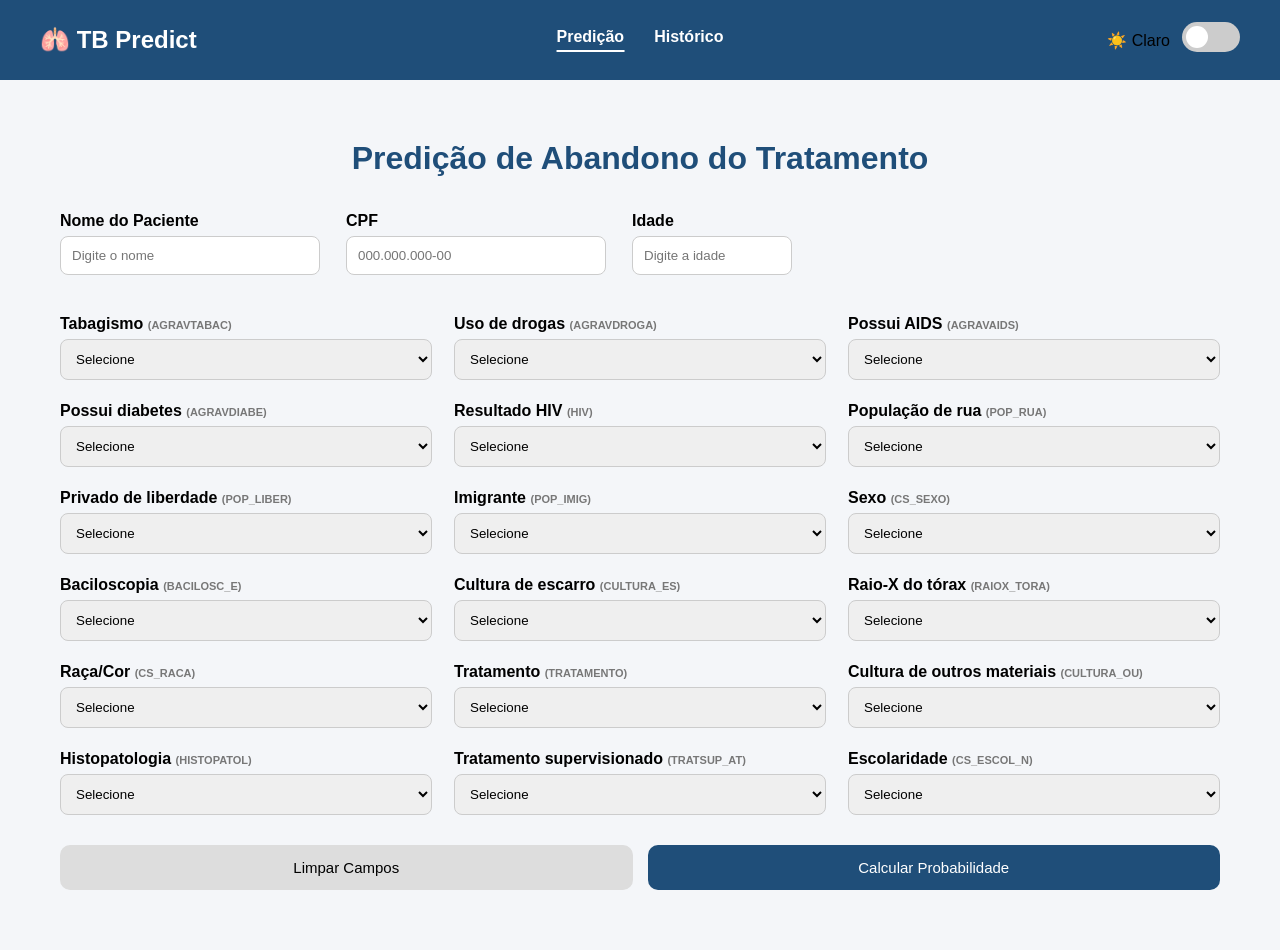
<file: index.html>
<!DOCTYPE html>
<html lang="pt-BR">

<head>

  <meta charset="UTF-8">

  <meta
    name="viewport"
    content="width=device-width, initial-scale=1.0"
  >

  <title>
    TB Predict
  </title>

  <link
    rel="stylesheet"
    href="style.css"
  >

</head>

<body>

  <!-- NAVBAR -->
  <nav class="navbar">

    <!-- ESQUERDA -->
    <div class="nav-left">

      🫁 TB Predict

    </div>

    <!-- CENTRO -->
    <div class="nav-center-links">

      <a
        href="index.html"
        class="active"
      >
        Predição
      </a>

      <a href="historico.html">
        Histórico
      </a>

    </div>

    <!-- DIREITA -->
    <div class="nav-right">

      <span
        class="theme-text"
        id="themeText"
      >
        ☀️ Claro
      </span>

      <label class="switch">

        <input
          type="checkbox"
          id="themeToggle"
        >

        <span class="slider"></span>

      </label>

    </div>

  </nav>

  <!-- CONTAINER -->
  <div class="container">

    <h1>
      Predição de Abandono do Tratamento
    </h1>

    <!-- DADOS PACIENTE -->
    <div class="patient-data">

      <div class="field">

        <label>
          Nome do Paciente
        </label>

        <input
          type="text"
          id="nomePaciente"
          placeholder="Digite o nome"
          oninput="this.value = this.value.replace(/[^A-Za-zÀ-ÿ\s]/g, '')"
        >

      </div>

      <div class="field">

        <label>
          CPF
        </label>

        <input
          type="text"
          id="cpfPaciente"
          placeholder="000.000.000-00"
          maxlength="14"
        >

      </div>

      <div class="field">

        <label>
          Idade
        </label>

        <input
          type="number"
          id="idade_anos"
          placeholder="Digite a idade"
          min="18"
          max="201"
        >

      </div>

    </div>

    <!-- FORM -->
    <div
      class="form-grid"
      id="formGrid"
    ></div>

    <!-- BOTÕES -->
    <div class="buttons">

      <button
        class="btn-secondary"
        id="clearBtn"
      >

        Limpar Campos

      </button>

      <button
        class="btn-primary"
        id="calculateBtn"
      >

        Calcular Probabilidade

      </button>

    </div>

    <!-- RESULTADO -->
    <div
      class="result-card"
      id="resultCard"
      style="display:none;"
    >

      <h2>
        Probabilidade de abandono
      </h2>

      <div
        class="result-value"
        id="resultValue"
      >
        0%
      </div>

    </div>

  </div>

  <script>

    /* ====================================== */
    /* CAMPOS */
    /* ====================================== */

    const campos = [

      {
        label: "Tabagismo",
        key: "AGRAVTABAC",
        options: ["Sim", "Não"]
      },

      {
        label: "Uso de drogas",
        key: "AGRAVDROGA",
        options: ["Sim", "Não"]
      },

      {
        label: "Possui AIDS",
        key: "AGRAVAIDS",
        options: ["Sim", "Não"]
      },

      {
        label: "Possui diabetes",
        key: "AGRAVDIABE",
        options: ["Sim", "Não"]
      },

      {
        label: "Resultado HIV",
        key: "HIV",
        options: [
          "Positivo",
          "Negativo",
          "Em andamento",
          "Não realizado"
        ]
      },

      {
        label: "População de rua",
        key: "POP_RUA",
        options: ["Sim", "Não"]
      },

      {
        label: "Privado de liberdade",
        key: "POP_LIBER",
        options: ["Sim", "Não"]
      },

      {
        label: "Imigrante",
        key: "POP_IMIG",
        options: ["Sim", "Não"]
      },

      {
        label: "Sexo",
        key: "CS_SEXO",
        options: [
          "Masculino",
          "Feminino",
          "Ignorado"
        ]
      },

      {
        label: "Baciloscopia",
        key: "BACILOSC_E",
        options: [
          "Positivo",
          "Negativo",
          "Não realizado"
        ]
      },

      {
        label: "Cultura de escarro",
        key: "CULTURA_ES",
        options: [
          "Positivo",
          "Negativo",
          "Em andamento",
          "Não realizado"
        ]
      },

      {
        label: "Raio-X do tórax",
        key: "RAIOX_TORA",
        options: [
          "Normal",
          "Suspeito",
          "Outra patologia",
          "Não realizado"
        ]
      },

      {
        label: "Raça/Cor",
        key: "CS_RACA",
        options: [
          "Branca",
          "Preta",
          "Parda",
          "Amarela",
          "Indígena",
          "Ignorado"
        ]
      },

      {
        label: "Tratamento",
        key: "TRATAMENTO",
        options: [
          "Novo",
          "Recidiva",
          "Reingresso após abandono",
          "Transferência"
        ]
      },

      {
        label: "Cultura de outros materiais",
        key: "CULTURA_OU",
        options: [
          "Positivo",
          "Negativo",
          "Em andamento",
          "Não realizado"
        ]
      },

      {
        label: "Histopatologia",
        key: "HISTOPATOL",
        options: [
          "Sugestivo TB",
          "Não sugestivo",
          "Em andamento",
          "Não realizado"
        ]
      },

      {
        label: "Tratamento supervisionado",
        key: "TRATSUP_AT",
        options: ["Sim", "Não"]
      },

      {
        label: "Escolaridade",
        key: "CS_ESCOL_N",
        options: [
          "Analfabeto",
          "Fundamental incompleto",
          "Fundamental completo",
          "Médio incompleto",
          "Médio completo",
          "Superior incompleto",
          "Superior completo",
          "Ignorado"
        ]
      }

    ];

    const formGrid =
      document.getElementById("formGrid");

    campos.forEach((campo) => {

      const div =
        document.createElement("div");

      div.className = "field";

      div.innerHTML = `

        <label>

          ${campo.label}

          <span class="descricao">
            (${campo.key})
          </span>

        </label>

        <select id="${campo.key}">

          <option value="">
            Selecione
          </option>

          ${campo.options.map(op => `

            <option value="${op}">
              ${op}
            </option>

          `).join("")}

        </select>

      `;

      formGrid.appendChild(div);

    });

    /* ====================================== */
    /* CALCULAR */
    /* ====================================== */

    document
      .getElementById("calculateBtn")
      .addEventListener("click", () => {

        const nome =
          document.getElementById("nomePaciente").value;

        const cpf =
          document.getElementById("cpfPaciente").value;

        const cpfNumerico =
          cpf.replace(/\D/g, "");

          if (cpfNumerico.length !== 11) {

            alert(
              "CPF deve conter 11 dígitos."
            );

            return;
          }

          if (!/^[A-Za-zÀ-ÿ\s]+$/.test(nome)) {

            alert(
              "Nome deve conter apenas letras e espaços."
            );

            return;
          }

        const idade =
          document.getElementById("idade_anos").value;

        if (!nome || !cpf || !idade) {

          alert(
            "Preencha nome, CPF e idade."
          );

          return;
        }

        if (idade < 18 || idade > 201) {

          alert(
            "Idade deve ser entre 18 e 201 anos."
          );

          return;
        }

        let dados = {};

        let camposValidos = true;

        campos.forEach((campo) => {

          const valor =
            document.getElementById(campo.key).value;

          if (!valor) {

            camposValidos = false;
          }

          dados[campo.label] = valor;

        });

        if (!camposValidos) {

          alert(
            "Preencha todos os campos."
          );

          return;
        }

        /* ====================================== */
        /* AQUI ENTRARÁ A IA FUTURAMENTE */
        /* ====================================== */

        const resultado =
          Math.floor(
            Math.random() * 100
          );

        /* ====================================== */

        document
          .getElementById("resultCard")
          .style.display = "block";

        document
          .getElementById("resultValue")
          .textContent =
          resultado + "%";

        /* salva histórico */

        const historico =
          JSON.parse(
            localStorage.getItem("historicoTB")
          ) || [];

        historico.unshift({

          nome,
          cpf,
          idade,

          resultado,

          data:
            new Date().toLocaleString(),

          dados

        });

        localStorage.setItem(
          "historicoTB",
          JSON.stringify(historico)
        );

    });

    /* ====================================== */
    /* LIMPAR */
    /* ====================================== */

    document
      .getElementById("clearBtn")
      .addEventListener("click", () => {

        document
          .querySelectorAll("input")
          .forEach((input) => {

            input.value = "";

          });

        document
          .querySelectorAll("select")
          .forEach((select) => {

            select.selectedIndex = 0;

          });

        document
          .getElementById("resultCard")
          .style.display = "none";

    });

    /* ====================================== */
    /* DARK MODE GLOBAL */
    /* ====================================== */

    const themeToggle =
      document.getElementById("themeToggle");

    const themeText =
      document.getElementById("themeText");

    const temaSalvo =
      localStorage.getItem("theme");

    if (temaSalvo === "dark") {

      document.body.classList.add(
        "dark-mode"
      );

      themeToggle.checked = true;

      themeText.textContent =
        "🌙 Escuro";

    }

    themeToggle.addEventListener("change", () => {

      if (themeToggle.checked) {

        document.body.classList.add(
          "dark-mode"
        );

        localStorage.setItem(
          "theme",
          "dark"
        );

        themeText.textContent =
          "🌙 Escuro";

      } else {

        document.body.classList.remove(
          "dark-mode"
        );

        localStorage.setItem(
          "theme",
          "light"
        );

        themeText.textContent =
          "☀️ Claro";

      }

    });

    const cpfInput =
      document.getElementById("cpfPaciente");

    cpfInput.addEventListener("input", (e) => {
      let valor =
        e.target.value.replace(/\D/g, "");

      valor = valor.replace(
        /(\d{3})(\d{3})(\d{3})(\d{2})/,
        "$1.$2.$3-$4"
      );
      
      e.target.value = valor;

    });

  </script>

</body>

</html>
</file>
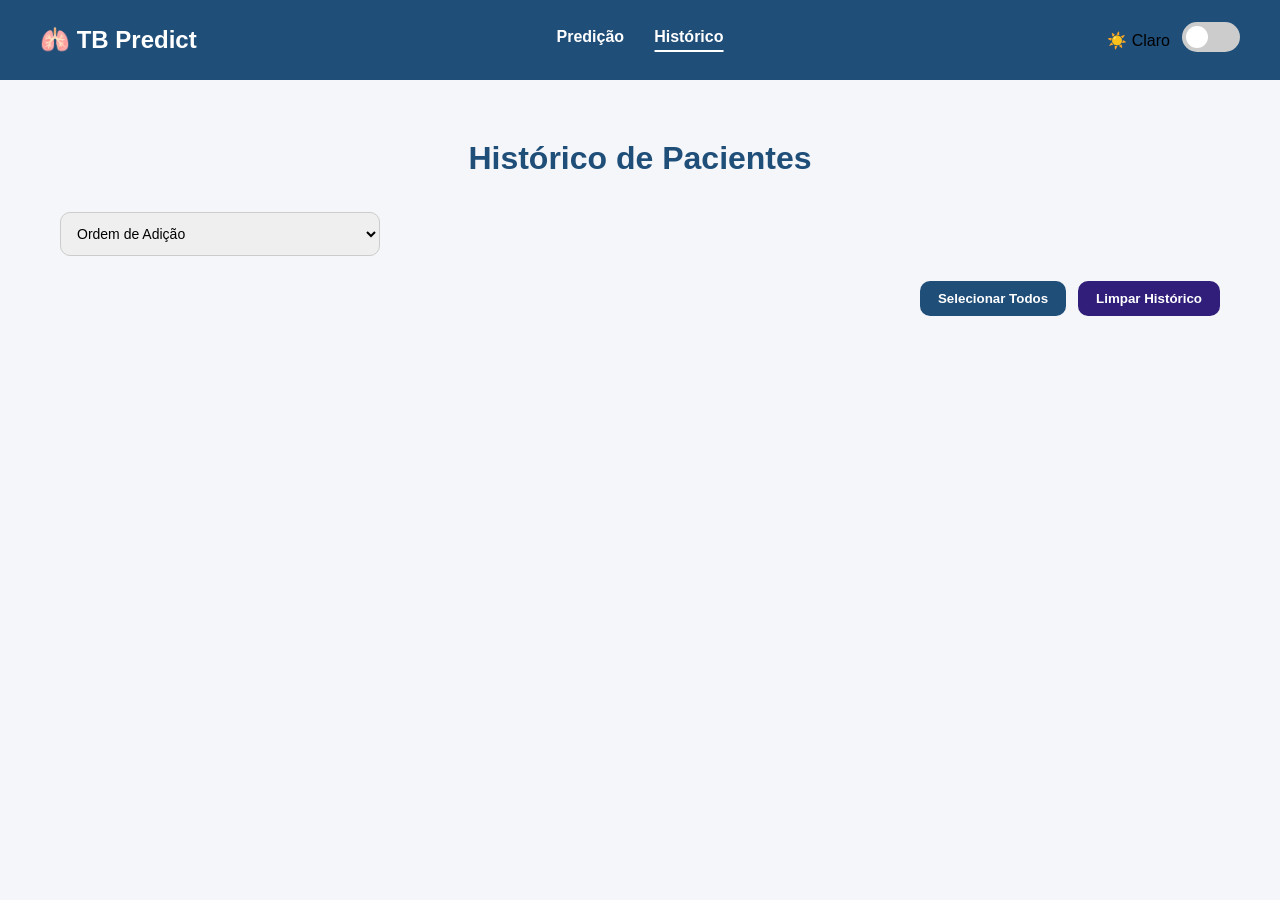
<file: historico.html>
<!DOCTYPE html>
<html lang="pt-BR">

<head>

  <meta charset="UTF-8">

  <meta
    name="viewport"
    content="width=device-width, initial-scale=1.0"
  >

  <title>
    Histórico - TB Predict
  </title>

  <link
    rel="stylesheet"
    href="style.css"
  >

</head>

<body>

  <!-- NAVBAR -->
  <nav class="navbar">

    <!-- ESQUERDA -->
    <div class="nav-left">

      🫁 TB Predict

    </div>

    <!-- CENTRO -->
    <div class="nav-center-links">

      <a href="index.html">

        Predição

      </a>

      <a
        href="historico.html"
        class="active"
      >

        Histórico

      </a>

    </div>

    <!-- DIREITA -->
    <div class="nav-right">

      <span
        class="theme-text"
        id="themeText"
      >

        ☀️ Claro

      </span>

      <label class="switch">

        <input
          type="checkbox"
          id="themeToggle"
        >

        <span class="slider"></span>

      </label>

    </div>

  </nav>

  <!-- CONTAINER -->
  <div class="history-container">

    <h1>

      Histórico de Pacientes

    </h1>

    <!-- FILTROS -->
    <div class="filters">

      <select id="sortType">

        <option value="recentes">
          Ordem de Adição
        </option>

        <option value="az">
          Nome (A → Z)
        </option>

        <option value="za">
          Nome (Z → A)
        </option>

        <option value="probAsc">
          Probabilidade (Menor → Maior)
        </option>

        <option value="probDesc">
          Probabilidade (Maior → Menor)
        </option>

      </select>

    </div>

    <!-- AÇÕES -->
    <div class="history-actions">

      <div class="right-actions">

        <button id="deleteSelected">

          Selecionar Todos

        </button>

        <button id="deleteAll">

          Limpar Histórico

        </button>

      </div>

    </div>

    <!-- LISTA -->
    <div id="historyList"></div>

  </div>

  <script>

    /* ====================================== */
    /* HISTÓRICO */
    /* ====================================== */

    let historico =
      JSON.parse(
        localStorage.getItem("historicoTB")
      ) || [];

    const historyList =
      document.getElementById("historyList");

    const sortType =
      document.getElementById("sortType");

    let todosSelecionados = false;

    /* ====================================== */
    /* RENDER */
    /* ====================================== */

    function renderHistorico(lista) {

      historyList.innerHTML = "";

      lista.forEach((paciente, index) => {

        const card =
          document.createElement("div");

        card.className =
          "history-card";

        card.innerHTML = `

          <!-- CHECKBOX -->
          <div class="card-checkbox">

            <input
              type="checkbox"
              class="select-card"
              data-index="${index}"
            >

          </div>

          <!-- HEADER -->
          <div class="history-header">

            <div>

              <h2>
                ${paciente.nome}
              </h2>

              <p>
                <strong>CPF:</strong>
                ${paciente.cpf}
              </p>

              <p>
                <strong>Probabilidade:</strong>
                ${paciente.resultado}%
              </p>

            </div>

          </div>

          <!-- DETALHES -->
          <div
            class="history-details"
            id="details-${index}"
          >

            <p>
              <strong>Idade:</strong>
              ${paciente.idade}
            </p>

            <p>
              <strong>Data:</strong>
              ${paciente.data}
            </p>

            ${Object.entries(paciente.dados)
              .map(([campo, valor]) => `

                <p>

                  <strong>${campo}:</strong>

                  ${valor}

                </p>

              `).join("")}

          </div>

          <!-- FOOTER -->
          <div class="card-footer">

            <button
              class="info-btn"
              onclick="toggleInfo(${index})"
            >

              Mais info.

            </button>

          </div>

        `;

        historyList.appendChild(card);

      });

    }

    /* ====================================== */
    /* TOGGLE INFO */
    /* ====================================== */

    function toggleInfo(index) {

      const details =
        document.getElementById(
          `details-${index}`
        );

      details.classList.toggle("show");

    }

    /* ====================================== */
    /* FILTROS */
    /* ====================================== */

    sortType.addEventListener("change", () => {

      let copia =
        [...historico];

      switch(sortType.value) {

        case "az":

          copia.sort((a, b) =>
            a.nome.localeCompare(b.nome)
          );

        break;

        case "za":

          copia.sort((a, b) =>
            b.nome.localeCompare(a.nome)
          );

        break;

        case "probAsc":

          copia.sort((a, b) =>
            a.resultado - b.resultado
          );

        break;

        case "probDesc":

          copia.sort((a, b) =>
            b.resultado - a.resultado
          );

        break;

        default:

          copia =
            [...historico];

      }

      renderHistorico(copia);

    });

    /* ====================================== */
    /* SELECIONAR TODOS */
    /* ====================================== */

    document
      .getElementById("deleteSelected")
      .addEventListener("click", () => {

        const checks =
          document.querySelectorAll(
            ".select-card"
          );

        todosSelecionados =
          !todosSelecionados;

        checks.forEach((check) => {

          check.checked =
            todosSelecionados;

        });

        document
          .getElementById("deleteSelected")
          .textContent =
            todosSelecionados
              ? "Desmarcar Todos"
              : "Selecionar Todos";

    });

    /* ====================================== */
    /* REMOVER SELECIONADOS */
    /* ====================================== */

    document
    .getElementById("deleteAll")
    .addEventListener("click", () => {

        const checks =
        document.querySelectorAll(
            ".select-card"
        );

        const selecionados =
        [...checks]
        .filter(check => check.checked);

        if (selecionados.length === 0) {

        alert(
            "Selecione pelo menos um paciente."
        );

        return;

        }

        const confirmar =
        confirm(
            "Deseja remover os pacientes selecionados?"
        );

        if (!confirmar) return;

        let novoHistorico = [];

        checks.forEach((check, i) => {

        if (!check.checked) {

            novoHistorico.push(
            historico[i]
            );

        }

        });

        historico =
        novoHistorico;

        localStorage.setItem(
        "historicoTB",
        JSON.stringify(historico)
        );

        renderHistorico(historico);

        todosSelecionados = false;

        document
        .getElementById("deleteSelected")
        .textContent =
            "Selecionar Todos";

    });

    /* ====================================== */
    /* DARK MODE GLOBAL */
    /* ====================================== */

    const themeToggle =
      document.getElementById("themeToggle");

    const themeText =
      document.getElementById("themeText");

    const temaSalvo =
      localStorage.getItem("theme");

    if (temaSalvo === "dark") {

      document.body.classList.add(
        "dark-mode"
      );

      themeToggle.checked = true;

      themeText.textContent =
        "🌙 Escuro";

    }

    themeToggle.addEventListener("change", () => {

      if (themeToggle.checked) {

        document.body.classList.add(
          "dark-mode"
        );

        localStorage.setItem(
          "theme",
          "dark"
        );

        themeText.textContent =
          "🌙 Escuro";

      } else {

        document.body.classList.remove(
          "dark-mode"
        );

        localStorage.setItem(
          "theme",
          "light"
        );

        themeText.textContent =
          "☀️ Claro";

      }

    });

    /* ====================================== */

    renderHistorico(historico);

  </script>

</body>

</html>
</file>
<file: style.css>
/* ========================================= */
/* RESET */
/* ========================================= */

* {

  margin: 0;
  padding: 0;
  box-sizing: border-box;
}

body {

  font-family: Arial, sans-serif;

  background: #f4f6f9;

  transition: 0.3s;
}

/* ========================================= */
/* NAVBAR */
/* ========================================= */

.navbar {

  height: 80px;

  background: #1f4e79;

  display: flex;

  align-items: center;

  justify-content: space-between;

  padding: 0 40px;

  position: relative;
}

.nav-left {

  color: white;

  font-size: 24px;

  font-weight: bold;
}

/* links centralizados */

.nav-center-links {

  position: absolute;

  left: 50%;

  transform: translateX(-50%);

  display: flex;

  gap: 30px;
}

.nav-center-links a {

  color: white;

  text-decoration: none;

  font-weight: bold;

  font-size: 16px;

  transition: 0.3s;
}

.nav-center-links a:hover {

  opacity: 0.8;
}

.nav-center-links .active {

  border-bottom: 2px solid white;

  padding-bottom: 4px;
}

/* direita */

.nav-right {

  display: flex;

  align-items: center;

  gap: 12px;
}

/* ========================================= */
/* CONTAINERS */
/* ========================================= */

.container,
.history-container {

  max-width: 1200px;

  margin: 40px auto;

  padding: 20px;
}

/* ========================================= */
/* TITULOS */
/* ========================================= */

h1,
.history-panel h2 {

  text-align: center;

  color: #1f4e79;

  margin-bottom: 35px;
}

/* ========================================= */
/* GRID */
/* ========================================= */

.form-grid {

  display: grid;

  grid-template-columns: repeat(3, 1fr);

  gap: 22px;

  margin-bottom: 25px;
}

/* dados paciente */

.patient-data {

  display: grid;

  grid-template-columns: 260px 260px 160px;

  gap: 26px;

  margin-bottom: 40px;

  justify-content: start;
}

.field {

  display: flex;

  flex-direction: column;
}

/* ========================================= */
/* LABELS */
/* ========================================= */

label {

  margin-bottom: 6px;

  font-weight: bold;
}

.descricao {

  font-size: 11px;

  color: #777;
}

/* ========================================= */
/* INPUTS */
/* ========================================= */

input,
select {

  padding: 11px;

  border-radius: 8px;

  border: 1px solid #ccc;
}

/* ========================================= */
/* BOTÕES GERAIS */
/* ========================================= */

.buttons {

  display: flex;

  gap: 15px;

  margin-top: 30px;
}

button {

  border: none;

  border-radius: 10px;

  cursor: pointer;

  transition: 0.3s;
}

/* primario */

.btn-primary {

  flex: 1;

  padding: 14px;

  font-size: 15px;

  background: #1f4e79;

  color: white;
}

/* secundario */

.btn-secondary {

  flex: 1;

  padding: 14px;

  font-size: 15px;

  background: #ddd;
}

/* ========================================= */
/* RESULTADO */
/* ========================================= */

.result-card {

  margin-top: 30px;

  background: #f7f9fc;

  padding: 25px;

  border-radius: 12px;

  text-align: center;
}

.result-value {

  font-size: 42px;

  font-weight: bold;

  margin-top: 10px;

  color: #1f4e79;
}

/* ========================================= */
/* FILTROS */
/* ========================================= */

.filters {

  margin-bottom: 25px;
}

.filters select {

  width: 320px;

  padding: 12px;

  border-radius: 10px;

  border: 1px solid #ccc;

  font-size: 14px;
}

/* ========================================= */
/* ACTIONS */
/* ========================================= */

.history-actions {

  display: flex;

  justify-content: flex-end;

  align-items: center;

  margin-bottom: 25px;
}

.left-actions {

  display: flex;

  align-items: center;

  gap: 10px;
}

.right-actions {

  display: flex;

  gap: 12px;
}

/* botão selecionar */

#deleteSelected {

  padding: 10px 18px;

  background: #1f4e79;

  color: white;

  font-weight: bold;
}

/* botão excluir tudo */

#deleteAll {

  padding: 10px 18px;

  background: #311e7b;

  color: white;

  font-weight: bold;
}

/* ========================================= */
/* HISTORY CARD */
/* ========================================= */

.history-card {

  position: relative;

  background: white;

  padding: 16px 20px;

  padding-right: 55px;

  border-radius: 14px;

  margin-bottom: 14px;

  box-shadow: 0 0 12px rgba(0,0,0,0.08);
}

/* checkbox lateral */

.card-checkbox {

  position: absolute;

  right: 18px;

  top: 50%;

  transform: translateY(-50%);
}

.select-card {

  width: 18px;

  height: 18px;

  cursor: pointer;
}

/* topo */

.history-header {

  display: flex;

  justify-content: space-between;

  align-items: flex-start;
}

/* detalhes */

.history-details {

  max-height: 0;

  overflow: hidden;

  transition: 0.4s;

  margin-top: 0;
}

.history-details.show {

  max-height: 1200px;

  margin-top: 20px;
}

/* footer */

.card-footer {

  display: flex;

  justify-content: flex-end;

  margin-top: 18px;
}

/* botão info */

.info-btn {

  padding: 6px 12px;

  font-size: 12px;

  border-radius: 8px;

  background: #1f4e79;

  color: white;

  width: auto;
}

.info-btn:hover {

  background: #163a5c;
}

/* ========================================= */
/* SWITCH */
/* ========================================= */

.switch {

  position: relative;

  display: inline-block;

  width: 58px;

  height: 30px;
}

.switch input {

  opacity: 0;

  width: 0;

  height: 0;
}

.slider {

  position: absolute;

  cursor: pointer;

  top: 0;
  left: 0;
  right: 0;
  bottom: 0;

  background-color: #ccc;

  transition: .4s;

  border-radius: 34px;
}

.slider:before {

  position: absolute;

  content: "";

  height: 22px;

  width: 22px;

  left: 4px;

  bottom: 4px;

  background-color: white;

  transition: .4s;

  border-radius: 50%;
}

input:checked + .slider {

  background-color: #5fa8ff;
}

input:checked + .slider:before {

  transform: translateX(28px);
}

/* ========================================= */
/* DARK MODE */
/* ========================================= */

body.dark-mode {

  background: #121212;

  color: white;
}

/* cards */

body.dark-mode .container,
body.dark-mode .history-card {

  background: #1e1e1e;
}

/* inputs */

body.dark-mode input,
body.dark-mode select {

  background: #2c2c2c;

  color: white;

  border: 1px solid #555;
}

/* filtros */

body.dark-mode .filters select {

  background: #2c2c2c;

  color: white;

  border: 1px solid #555;
}

/* resultado */

body.dark-mode .result-card {

  background: #2b2b2b;
}

body.dark-mode .result-value {

  color: #5fa8ff;
}

/* titulos */

body.dark-mode h1,
body.dark-mode .history-panel h2 {

  color: #5fa8ff;
}

/* botoes */

body.dark-mode #deleteSelected {

  background: #295f96;
}

body.dark-mode #deleteAll {

  background: #1c1a70;
}
</file>
